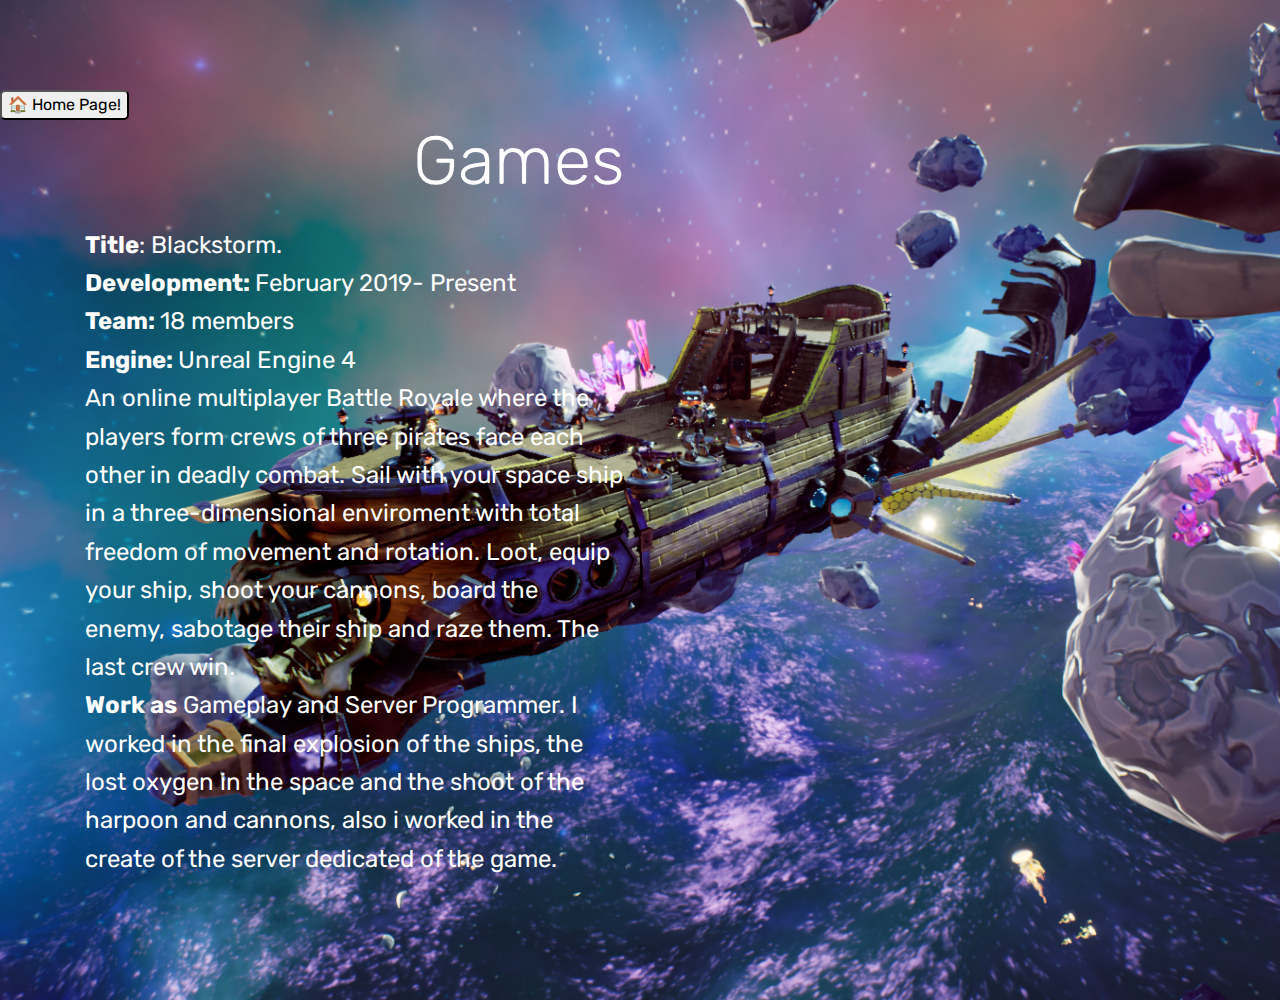
<file: games.html>
<!DOCTYPE html>
<html  >
<head>
  <!-- Site made with Mobirise Website Builder v5.2.0, https://mobirise.com -->
  <meta charset="UTF-8">
  <meta http-equiv="X-UA-Compatible" content="IE=edge">
  <meta name="generator" content="Mobirise v5.2.0, mobirise.com">
  <meta name="viewport" content="width=device-width, initial-scale=1, minimum-scale=1">
  <link rel="shortcut icon" href="assets/images/lostcriteriastudios-logonegro.png" type="image/x-icon">
  <meta name="description" content="Site Builder Description">
  
  
  <title>Games</title>
  <link rel="stylesheet" href="assets/bootstrap/css/bootstrap.min.css">
  <link rel="stylesheet" href="assets/bootstrap/css/bootstrap-grid.min.css">
  <link rel="stylesheet" href="assets/bootstrap/css/bootstrap-reboot.min.css">
  <link rel="stylesheet" href="assets/tether/tether.min.css">
  <link rel="stylesheet" href="assets/theme/css/style.css">
  <link rel="preload" as="style" href="assets/mobirise/css/mbr-additional.css"><link rel="stylesheet" href="assets/mobirise/css/mbr-additional.css" type="text/css">
  
  
  
  
</head>
<body>
  <section class="header7 cid-rOf8EEB7LN mbr-parallax-background" id="header7-6">
    <a href="index.html">
      <button class="HomeButton" >&#127968 Home Page!</button>
    </a>

    

    <div class="container">
        <div class="media-container-row">

            <div class="media-content align-right">
                <h1 class="mbr-section-title mbr-white pb-3 mbr-fonts-style display-1">Games</h1>
                <div class="mbr-section-text mbr-white pb-3">
                    <p class="mbr-text mbr-fonts-style display-5"><strong>Title</strong>:&nbsp;<a href="http://www.blackstorm-game.com/" target="_blank" class="text-white">Blackstorm.</a><br><strong>Development: </strong>February 2019- Present<br><strong>Team: </strong>18 members<br><strong>Engine: </strong>Unreal Engine 4<br>An online multiplayer Battle Royale where the players form crews of three pirates face each other in deadly combat. Sail with your space ship in a three-dimensional enviroment with total freedom of movement and rotation. Loot, equip your ship, shoot your cannons, board the enemy, sabotage their ship and raze them. The last crew win.
<br><strong>Work as</strong> Gameplay and Server Programmer. I worked in the final explosion of the ships, the lost oxygen in the space and the shoot of the harpoon and cannons, also i worked in the create of the server dedicated of the game.<br></p>
                </div>
                
            </div>

            <div class="mbr-figure" style="width: 100%;"><iframe class="mbr-embedded-video" src="https://www.youtube.com/embed/Saj_eZWtIc0?rel=0&amp;amp;showinfo=0&amp;autoplay=1&amp;loop=1&amp;playlist=Saj_eZWtIc0" width="1280" height="720" frameborder="0" allowfullscreen></iframe></div>

        </div>
    </div>
</section>

  <style>
    .HomeButton {
      border-radius: 5px;
      font-size: 16px;
    }
    .HomeButton:hover {
      background-color: #707070;
    }
  </style>
</body>
</html>
</file>
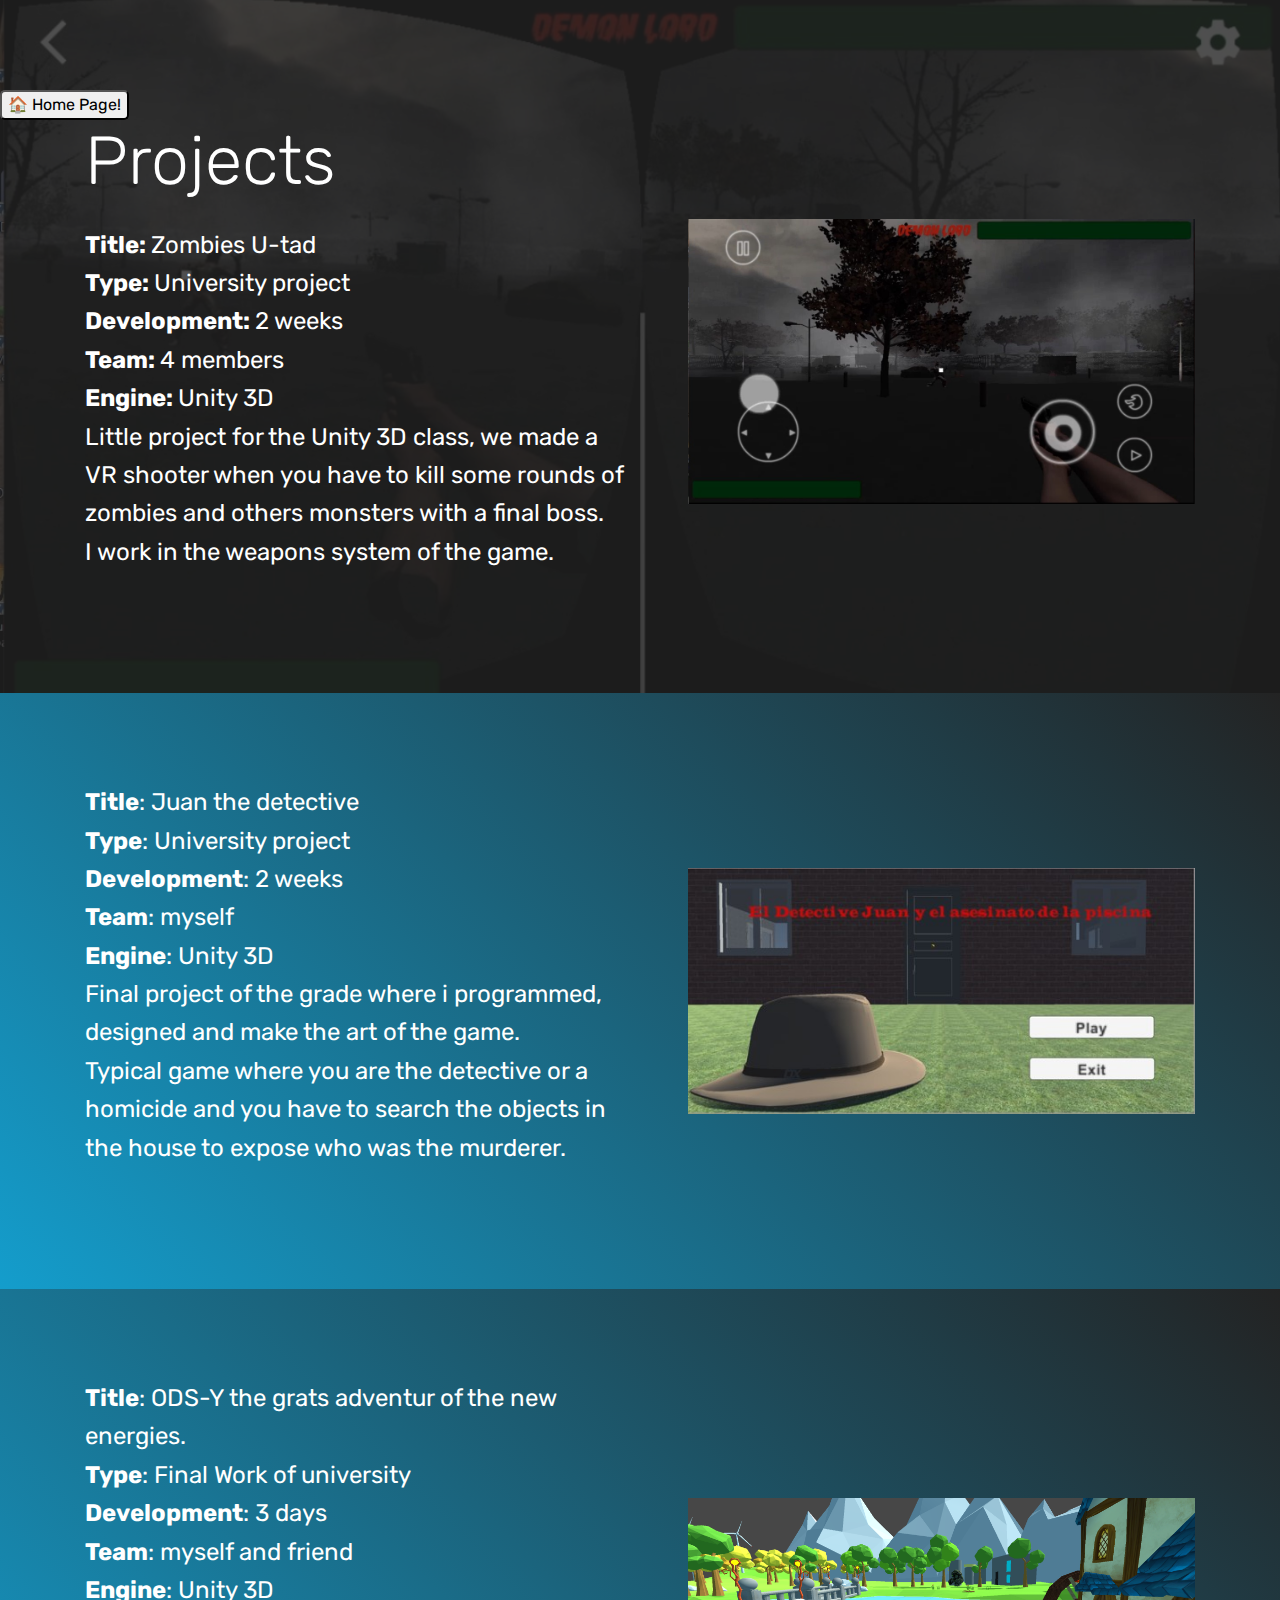
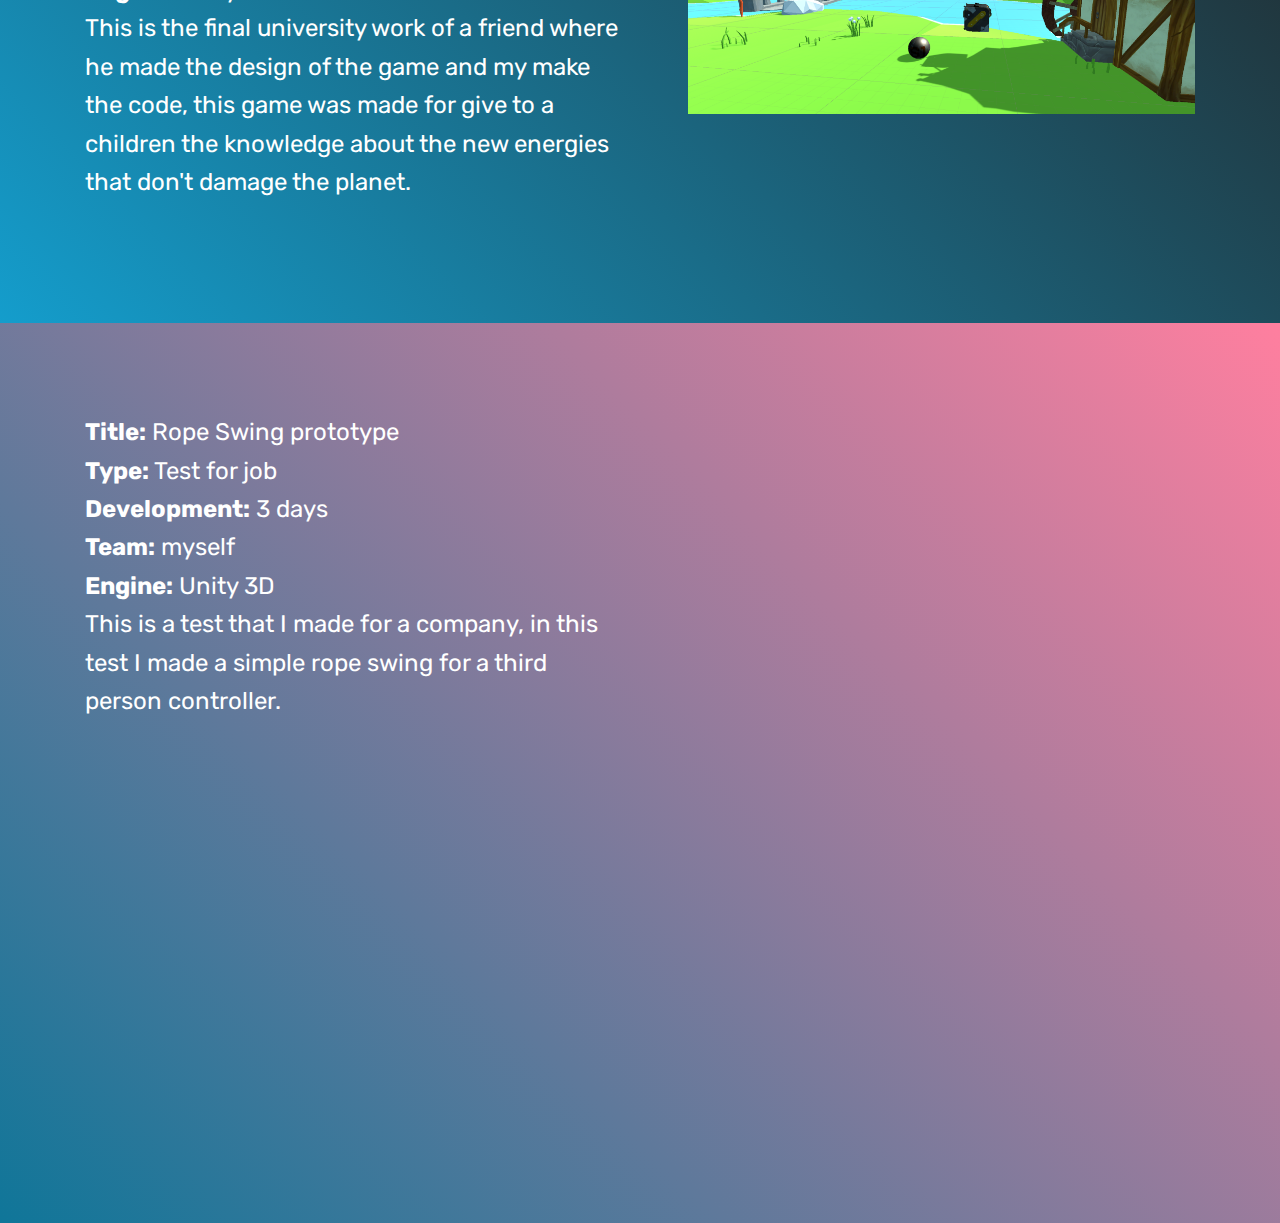
<file: page2.html>
<!DOCTYPE html>
<html  >
<head>
  <!-- Site made with Mobirise Website Builder v5.2.0, https://mobirise.com -->
  <meta charset="UTF-8">
  <meta http-equiv="X-UA-Compatible" content="IE=edge">
  <meta name="generator" content="Mobirise v5.2.0, mobirise.com">
  <meta name="viewport" content="width=device-width, initial-scale=1, minimum-scale=1">
  <link rel="shortcut icon" href="assets/images/lostcriteriastudios-logonegro.png" type="image/x-icon">
  <meta name="description" content="Website Builder Description">
  
  
  <title>Projects</title>
  <link rel="stylesheet" href="assets/bootstrap/css/bootstrap.min.css">
  <link rel="stylesheet" href="assets/bootstrap/css/bootstrap-grid.min.css">
  <link rel="stylesheet" href="assets/bootstrap/css/bootstrap-reboot.min.css">
  <link rel="stylesheet" href="assets/tether/tether.min.css">
  <link rel="stylesheet" href="assets/theme/css/style.css">
  <link rel="preload" as="style" href="assets/mobirise/css/mbr-additional.css"><link rel="stylesheet" href="assets/mobirise/css/mbr-additional.css" type="text/css">
  
  
  
  
</head>
<body>
  
  <section class="header3 cid-rOfqcRaKRZ mbr-parallax-background" id="header3-b">
    <a href="index.html">
       <button class="HomeButton" >&#127968 Home Page!</button>
    </a>
    

    <div class="mbr-overlay" style="opacity: 0.8; background-color: rgb(35, 35, 35);">
    </div>

    <div class="container">
        <div class="media-container-row">
            <div class="mbr-figure" style="width: 100%;">
                <img src="assets/images/zombies-utad.jpg" alt="Mobirise" title="">
            </div>

            <div class="media-content">
                <h1 class="mbr-section-title mbr-white pb-3 mbr-fonts-style display-1">
                    Projects</h1>
                
                <div class="mbr-section-text mbr-white pb-3 ">
                    <p class="mbr-text mbr-fonts-style display-5"><strong>Title: </strong>Zombies U-tad<br><strong>Type: </strong>University project<br><strong>Development: </strong>2 weeks<br><strong>Team: </strong>4 members<br><strong>Engine: </strong>Unity 3D<br>Little project for the Unity 3D class, we made a VR shooter when you have to kill some rounds of zombies and others monsters with a final boss.<br>I work in the weapons system of the game.</p>
                </div>
                
            </div>
        </div>
    </div>

</section>

<section class="header3 cid-rOfqgicuYx" id="header3-d">

    

    

    <div class="container">
        <div class="media-container-row">
            <div class="mbr-figure" style="width: 100%;">
                <img src="assets/images/the-detective-juan.jpg" alt="Mobirise" title="">
            </div>

            <div class="media-content">
                
                
                <div class="mbr-section-text mbr-white pb-3 ">
                    <p class="mbr-text mbr-fonts-style display-5"><strong>Title</strong>: Juan the detective<br><strong>Type</strong>: University project
<br><strong>Development</strong>: 2 weeks
<br><strong>Team</strong>: myself<br><strong>Engine</strong>: Unity 3D
<br>Final project of the grade where i programmed, designed and make the art of the game.<br>Typical game where you are the detective or a homicide and you have to search the objects in the house to expose who was the murderer.</p>
                </div>
                
            </div>
        </div>
    </div>

</section>

<section class="header3 cid-srrpPKsNeH" id="header3-k">

    

    

    <div class="container">
        <div class="media-container-row">
            <div class="mbr-figure" style="width: 100%;">
                <img src="assets/images/fondo-menu.png" alt="Mobirise">
            </div>

            <div class="media-content">
                
                
                <div class="mbr-section-text mbr-white pb-3 ">
                    <p class="mbr-text mbr-fonts-style display-5"><strong>Title</strong>: ODS-Y the grats adventur of the new energies.&nbsp;&nbsp;<br><strong>Type</strong>: Final Work of university&nbsp;<br><strong>Development</strong>: 3 days&nbsp;<br><strong>Team</strong>: myself and friend<br><strong>Engine</strong>: Unity 3D 
<br>This is the final university work of a friend where he made the design of the game and my make the code, this game was made for give to a children the knowledge about the new energies that don't damage the planet.</p>
                </div>
                
            </div>
        </div>
    </div>

</section>

<section class="header7 cid-srrp8EUuMh" id="header7-j">

    

    

    <div class="container">
        <div class="media-container-row">

            <div class="media-content align-right">
                
                <div class="mbr-section-text mbr-white pb-3">
                    <p class="mbr-text mbr-fonts-style display-5"><strong>Title:</strong> Rope Swing prototype
<br><strong>Type:</strong> Test for job 
<br><strong>Development:</strong> 3 days 
<br><strong>Team:</strong> myself 
<br><strong>Engine:</strong> Unity 3D 
<br>This is a test that I made for a company, in this test I made a simple rope swing for a third person controller.</p>
                </div>
                
            </div>

            <div class="mbr-figure" style="width: 100%;"><iframe class="mbr-embedded-video" src="https://www.youtube.com/embed/rzzoqL2FfvM?rel=0&amp;amp;showinfo=0&amp;autoplay=0&amp;loop=0" width="1280" height="720" frameborder="0" allowfullscreen></iframe></div>

        </div>
    </div>
</section>
<style>
    .HomeButton {
      border-radius: 5px;
      position: relative;
      z-index: 1;
    }
    .HomeButton:hover {
      background-color: #707070;
    }
  </style>
  
</body>
</html>
</file>
<file: assets/theme/css/style.css>
/*!
 * Mobirise v4 theme (https://mobirise.com/)
 * Copyright 2017 Mobirise
 */
section {
  background-color: #eeeeee;
}

.form-control:focus {
  box-shadow: none;
}

:focus {
  outline: none;
}

body {
  font-style: normal;
  line-height: 1.5;
}

section,
.container,
.container-fluid {
  position: relative;
  word-wrap: break-word;
}

a.mbr-iconfont:hover {
  text-decoration: none;
}

.article .lead p,
.article .lead ul,
.article .lead ol,
.article .lead pre,
.article .lead blockquote {
  margin-bottom: 0;
}

ul,
ol,
pre,
blockquote {
  margin-bottom: 2.3125rem;
}

pre {
  background: #f4f4f4;
  padding: 10px 24px;
  white-space: pre-wrap;
}

.inactive {
  -webkit-user-select: none;
  -moz-user-select: none;
  -ms-user-select: none;
  user-select: none;
  pointer-events: none;
  -webkit-user-drag: none;
  user-drag: none;
}

.mbr-section__comments .row {
  justify-content: center;
  -webkit-justify-content: center;
}

a {
  font-style: normal;
  font-weight: 400;
  cursor: pointer;
}

a, a:hover {
  text-decoration: none;
}

figure {
  margin-bottom: 0;
}

body {
  color: #232323;
}

h1,
h2,
h3,
h4,
h5,
h6,
.h1,
.h2,
.h3,
.h4,
.h5,
.h6,
.display-1,
.display-2,
.display-3,
.display-4 {
  line-height: 1;
  word-break: break-word;
  word-wrap: break-word;
}

.mbr-section-title {
  font-style: normal;
  line-height: 1.2;
}

.mbr-section-subtitle {
  line-height: 1.3;
}

.mbr-text {
  font-style: normal;
  line-height: 1.6;
}

b,
strong {
  font-weight: bold;
}

blockquote {
  padding: 10px 0 10px 20px;
  position: relative;
  border-left: 2px solid;
  border-color: #ff3366;
}

input:-webkit-autofill, input:-webkit-autofill:hover, input:-webkit-autofill:focus, input:-webkit-autofill:active {
  transition-delay: 9999s;
  transition-property: background-color, color;
}

textarea[type='hidden'] {
  display: none;
}

body {
  position: relative;
}

section {
  background-position: 50% 50%;
  background-repeat: no-repeat;
  background-size: cover;
}

section .mbr-background-video,
section .mbr-background-video-preview {
  position: absolute;
  bottom: 0;
  left: 0;
  right: 0;
  top: 0;
}

.hidden {
  visibility: hidden;
}

.mbr-z-index20 {
  z-index: 20;
}

/*! Base colors */
.mbr-white {
  color: #ffffff;
}

.mbr-black {
  color: #000000;
}

.mbr-bg-white {
  background-color: #ffffff;
}

.mbr-bg-black {
  background-color: #000000;
}

/*! Text-aligns */
.align-left {
  text-align: left;
}

.align-center {
  text-align: center;
}

.align-right {
  text-align: right;
}

@media (max-width: 767px) {
  .align-left,
  .align-center,
  .align-right,
  .mbr-section-btn,
  .mbr-section-title {
    text-align: center;
  }
}

/*! Font-weight  */
.mbr-light {
  font-weight: 300;
}

.mbr-regular {
  font-weight: 400;
}

.mbr-semibold {
  font-weight: 500;
}

.mbr-bold {
  font-weight: 700;
}

/*! Media  */
.media-size-item {
  -moz-flex: 1 1 auto;
  -o-flex: 1 1 auto;
  flex: 1 1 auto;
}

.media-content {
  flex-basis: 100%;
}

.media-container-row {
  display: flex;
  flex-direction: row;
  flex-wrap: wrap;
  justify-content: center;
  align-content: center;
  align-items: start;
}

.media-container-row .media-size-item {
  width: 400px;
}

.media-container-column {
  display: flex;
  flex-direction: column;
  flex-wrap: wrap;
  justify-content: center;
  align-content: center;
  align-items: stretch;
}

.media-container-column > * {
  width: 100%;
}

@media (min-width: 992px) {
  .media-container-row {
    flex-wrap: nowrap;
  }
}

figure {
  overflow: hidden;
}

figure[mbr-media-size] {
  transition: width 0.1s;
}

.mbr-figure img,
.mbr-figure iframe {
  display: block;
  width: 100%;
}

.card {
  background-color: transparent;
  border: none;
}

.card-box {
  width: 100%;
}

.card-img {
  text-align: center;
  flex-shrink: 0;
  -webkit-flex-shrink: 0;
}

.media {
  max-width: 100%;
  margin: 0 auto;
}

.mbr-figure {
  -ms-grid-row-align: center;
  align-self: center;
}

.media-container > div {
  max-width: 100%;
}

.mbr-figure img,
.card-img img {
  width: 100%;
}

@media (max-width: 991px) {
  .media-size-item {
    width: auto !important;
  }
  .media {
    width: auto;
  }
  .mbr-figure {
    width: 100% !important;
  }
}

/*! Buttons */
.btn {
  font-weight: 500;
  border-width: 2px;
  font-style: normal;
  letter-spacing: 1px;
  margin: .4rem .8rem;
  white-space: normal;
  transition: all .3s ease-in-out;
  display: inline-flex;
  align-items: center;
  justify-content: center;
  word-break: break-word;
  -webkit-align-items: center;
  -webkit-justify-content: center;
  display: -webkit-inline-flex;
}

.btn-sm {
  font-weight: 500;
  letter-spacing: 1px;
  transition: all .3s ease-in-out;
}

.btn-md {
  font-weight: 500;
  letter-spacing: 1px;
  margin: .4rem .8rem !important;
  transition: all .3s ease-in-out;
}

.btn-lg {
  font-weight: 500;
  letter-spacing: 1px;
  margin: .4rem .8rem !important;
  transition: all .3s ease-in-out;
}

.mbr-section-btn {
  margin-left: -0.25rem;
  margin-right: -0.25rem;
  font-size: 0;
}

nav .mbr-section-btn {
  margin-left: 0rem;
  margin-right: 0rem;
}

.btn-form {
  border-radius: 0;
}

.btn-form:hover {
  cursor: pointer;
}

/*! Btn icon margin */
.btn .mbr-iconfont,
.btn.btn-sm .mbr-iconfont {
  cursor: pointer;
  margin-right: 0.5rem;
}

.btn.btn-md .mbr-iconfont,
.btn.btn-md .mbr-iconfont {
  margin-right: 0.8rem;
}

.mbr-regular {
  font-weight: 400;
}

.mbr-semibold {
  font-weight: 500;
}

.mbr-bold {
  font-weight: 700;
}

[type='submit'] {
  -webkit-appearance: none;
}

/*! Full-screen */
.mbr-fullscreen .mbr-overlay {
  min-height: 100vh;
}

.mbr-fullscreen {
  display: flex;
  display: -moz-flex;
  display: -ms-flex;
  display: -o-flex;
  align-items: center;
  -webkit-align-items: center;
  min-height: 100vh;
  padding-top: 3rem;
  padding-bottom: 3rem;
}

/*! Map */
.map {
  height: 25rem;
  position: relative;
}

.map iframe {
  width: 100%;
  height: 100%;
}

.mbr-overlay {
  background-color: #000;
  bottom: 0;
  left: 0;
  opacity: .5;
  position: absolute;
  right: 0;
  top: 0;
  z-index: 0;
  pointer-events: none;
}

/* Form */
blockquote {
  font-style: italic;
  padding: 10px 0 10px 20px;
  font-size: 1.09rem;
  position: relative;
  border-width: 3px;
}

.form-control {
  background-color: #f5f5f5;
  box-shadow: none;
  color: #565656;
  line-height: 1.43;
  min-height: 3.5em;
  padding: 1.07em .5em;
}

.form-control, .form-control:focus {
  border: 1px solid #e8e8e8;
}

.form-active .form-control:invalid {
  border-color: red;
}

.form-control-label {
  position: relative;
  cursor: pointer;
  margin-bottom: .357em;
  padding: 0;
}

.alert {
  color: #ffffff;
  border-radius: 0;
  border: 0;
  font-size: .875rem;
  line-height: 1.5;
  margin-bottom: 1.875rem;
  padding: 1.25rem;
  position: relative;
}

.alert.alert-form::after {
  background-color: inherit;
  bottom: -7px;
  content: "";
  display: block;
  height: 14px;
  left: 50%;
  margin-left: -7px;
  position: absolute;
  transform: rotate(45deg);
  width: 14px;
  -webkit-transform: rotate(45deg);
}

.form-asterisk {
  font-family: initial;
  position: absolute;
  top: -2px;
  font-weight: normal;
}

/*! Scroll to top arrow */
#scrollToTop a i:before {
  content: '';
  position: absolute;
  height: 40%;
  top: 25%;
  background: #fff;
  width: 2px;
  left: calc(50% - 1px);
}

#scrollToTop a i:after {
  content: '';
  position: absolute;
  display: block;
  border-top: 2px solid #fff;
  border-right: 2px solid #fff;
  width: 40%;
  height: 40%;
  left: 30%;
  bottom: 30%;
  transform: rotate(135deg);
  -webkit-transform: rotate(135deg);
}

.mbr-arrow-up {
  bottom: 25px;
  right: 90px;
  position: fixed;
  text-align: right;
  z-index: 5000;
  color: #ffffff;
  font-size: 32px;
  transform: rotate(180deg);
  -webkit-transform: rotate(180deg);
}

.mbr-arrow-up a {
  background: rgba(0, 0, 0, 0.2);
  border-radius: 3px;
  color: #fff;
  display: inline-block;
  height: 60px;
  width: 60px;
  outline-style: none !important;
  position: relative;
  text-decoration: none;
  transition: all 0.3s ease-in-out;
  cursor: pointer;
  text-align: center;
}

.mbr-arrow-up a:hover {
  background-color: rgba(0, 0, 0, 0.4);
}

.mbr-arrow-up a i {
  line-height: 60px;
}

.mbr-arrow-up-icon {
  display: block;
  color: #fff;
}

.mbr-arrow-up-icon::before {
  content: '\203a';
  display: inline-block;
  font-family: serif;
  font-size: 32px;
  line-height: 1;
  font-style: normal;
  position: relative;
  top: 6px;
  left: -4px;
  -webkit-transform: rotate(-90deg);
  transform: rotate(-90deg);
}

/*! Arrow Down */
.mbr-arrow {
  position: absolute;
  bottom: 45px;
  left: 50%;
  width: 60px;
  height: 60px;
  cursor: pointer;
  background-color: rgba(80, 80, 80, 0.5);
  border-radius: 50%;
  -webkit-transform: translateX(-50%);
  transform: translateX(-50%);
}

.mbr-arrow > a {
  display: inline-block;
  text-decoration: none;
  outline-style: none;
  -webkit-animation: arrowdown 1.7s ease-in-out infinite;
  animation: arrowdown 1.7s ease-in-out infinite;
}

.mbr-arrow > a > i {
  position: absolute;
  top: -2px;
  left: 15px;
  font-size: 2rem;
}

@keyframes arrowdown {
  0% {
    transform: translateY(0px);
    -webkit-transform: translateY(0px);
  }
  50% {
    transform: translateY(-5px);
    -webkit-transform: translateY(-5px);
  }
  100% {
    transform: translateY(0px);
    -webkit-transform: translateY(0px);
  }
}

@-webkit-keyframes arrowdown {
  0% {
    transform: translateY(0px);
    -webkit-transform: translateY(0px);
  }
  50% {
    transform: translateY(-5px);
    -webkit-transform: translateY(-5px);
  }
  100% {
    transform: translateY(0px);
    -webkit-transform: translateY(0px);
  }
}

@media (max-width: 500px) {
  .mbr-arrow-up {
    left: 50%;
    right: auto;
    transform: translateX(-50%) rotate(180deg);
    -webkit-transform: translateX(-50%) rotate(180deg);
  }
}

/*Gradients animation*/
@keyframes gradient-animation {
  from {
    background-position: 0% 100%;
    -webkit-animation-timing-function: ease-in-out;
            animation-timing-function: ease-in-out;
  }
  to {
    background-position: 100% 0%;
    -webkit-animation-timing-function: ease-in-out;
            animation-timing-function: ease-in-out;
  }
}

@-webkit-keyframes gradient-animation {
  from {
    background-position: 0% 100%;
    -webkit-animation-timing-function: ease-in-out;
            animation-timing-function: ease-in-out;
  }
  to {
    background-position: 100% 0%;
    -webkit-animation-timing-function: ease-in-out;
            animation-timing-function: ease-in-out;
  }
}

.bg-gradient {
  background-size: 200% 200%;
  animation: gradient-animation 5s infinite alternate;
  -webkit-animation: gradient-animation 5s infinite alternate;
}

.menu .navbar-brand {
  display: -webkit-flex;
}

.menu .navbar-brand span {
  display: flex;
  display: -webkit-flex;
}

.menu .navbar-brand .navbar-caption-wrap {
  display: -webkit-flex;
}

.menu .navbar-brand .navbar-logo img {
  display: -webkit-flex;
}

@media (min-width: 768px) and (max-width: 1023px) {
  .menu .navbar-toggleable-sm .navbar-nav {
    display: -ms-flexbox;
  }
}

@media (max-width: 1023px) {
  .menu .navbar-collapse {
    max-height: 93.5vh;
  }
  .menu .navbar-collapse.show {
    overflow: auto;
  }
}

@media (min-width: 1024px) {
  .menu .navbar-nav.nav-dropdown {
    display: -webkit-flex;
  }
  .menu .navbar-toggleable-sm .navbar-collapse {
    display: -webkit-flex !important;
  }
  .menu .collapsed .navbar-collapse {
    max-height: 93.5vh;
  }
  .menu .collapsed .navbar-collapse.show {
    overflow: auto;
  }
}

@media (max-width: 767px) {
  .menu .navbar-collapse {
    max-height: 80vh;
  }
}

/* Others*/
.note-check a[data-value=Rubik] {
  font-style: normal;
}

.mbr-arrow a {
  color: #ffffff;
}

@media (max-width: 767px) {
  .mbr-arrow {
    display: none;
  }
}

.navbar {
  display: -webkit-flex;
  -webkit-flex-wrap: wrap;
  -webkit-align-items: center;
  -webkit-justify-content: space-between;
}

.navbar-collapse {
  -webkit-flex-basis: 100%;
  -webkit-flex-grow: 1;
  -webkit-align-items: center;
}

.nav-dropdown .link {
  padding: 0.667em 1.667em !important;
  margin: 0 !important;
}

.nav {
  display: -webkit-flex;
  -webkit-flex-wrap: wrap;
}

.row {
  display: -webkit-flex;
  -webkit-flex-wrap: wrap;
}

.justify-content-center {
  -webkit-justify-content: center;
}

.form-inline {
  display: -webkit-flex;
  -webkit-align-items: center;
}

.card-wrapper {
  -webkit-flex: 1;
}

.carousel-control {
  z-index: 10;
  display: -webkit-flex;
  -webkit-align-items: center;
  -webkit-justify-content: center;
}

.carousel-controls {
  display: -webkit-flex;
}

.media {
  display: -webkit-flex;
}

.form-group:focus {
  outline: none;
}

.jq-selectbox__select {
  padding: 1.07em 0.5em;
  position: absolute;
  top: 0;
  left: 0;
  width: 100%;
}

.jq-selectbox__dropdown {
  position: absolute;
  top: 100%;
  left: 0 !important;
  width: 100% !important;
}

.jq-selectbox__trigger-arrow {
  -webkit-transform: translateY(-50%);
          transform: translateY(-50%);
}

.jq-selectbox li {
  padding: 1.07em 0.5em;
}

input[type='range'] {
  padding-left: 0 !important;
  padding-right: 0 !important;
}

.modal-dialog,
.modal-content {
  height: 100%;
}

.modal-dialog .carousel-inner {
  height: calc(100vh - 1.75rem);
}

@media (max-width: 575px) {
  .modal-dialog .carousel-inner {
    height: calc(100vh - 1rem);
  }
}

.carousel-item {
  text-align: center;
}

.carousel-item img {
  margin: auto;
}

.navbar-toggler {
  align-self: flex-start;
  padding: 0.25rem 0.75rem;
  font-size: 1.25rem;
  line-height: 1;
  background: transparent;
  border: 1px solid transparent;
  border-radius: 0.25rem;
}

.navbar-toggler:focus,
.navbar-toggler:hover {
  text-decoration: none;
}

.navbar-toggler-icon {
  display: inline-block;
  width: 1.5em;
  height: 1.5em;
  vertical-align: middle;
  content: '';
  background: no-repeat center center;
  background-size: 100% 100%;
}

.navbar-toggler-left {
  position: absolute;
  left: 1rem;
}

.navbar-toggler-right {
  position: absolute;
  right: 1rem;
}

@media (max-width: 575px) {
  .navbar-toggleable .navbar-nav .dropdown-menu {
    position: static;
    float: none;
  }
  .navbar-toggleable > .container {
    padding-right: 0;
    padding-left: 0;
  }
}

@media (min-width: 576px) {
  .navbar-toggleable {
    flex-direction: row;
    flex-wrap: nowrap;
    align-items: center;
  }
  .navbar-toggleable .navbar-nav {
    flex-direction: row;
  }
  .navbar-toggleable .navbar-nav .nav-link {
    padding-right: 0.5rem;
    padding-left: 0.5rem;
  }
  .navbar-toggleable > .container {
    display: flex;
    flex-wrap: nowrap;
    align-items: center;
  }
  .navbar-toggleable .navbar-collapse {
    display: flex !important;
    width: 100%;
  }
  .navbar-toggleable .navbar-toggler {
    display: none;
  }
}

@media (max-width: 767px) {
  .navbar-toggleable-sm .navbar-nav .dropdown-menu {
    position: static;
    float: none;
  }
  .navbar-toggleable-sm > .container {
    padding-right: 0;
    padding-left: 0;
  }
}

@media (min-width: 768px) {
  .navbar-toggleable-sm {
    flex-direction: row;
    flex-wrap: nowrap;
    align-items: center;
  }
  .navbar-toggleable-sm .navbar-nav {
    flex-direction: row;
  }
  .navbar-toggleable-sm .navbar-nav .nav-link {
    padding-right: 0.5rem;
    padding-left: 0.5rem;
  }
  .navbar-toggleable-sm > .container {
    display: flex;
    flex-wrap: nowrap;
    align-items: center;
  }
  .navbar-toggleable-sm .navbar-collapse {
    display: none;
    width: 100%;
  }
  .navbar-toggleable-sm .navbar-toggler {
    display: none;
  }
}

@media (max-width: 1023px) {
  .navbar-toggleable-md .navbar-nav .dropdown-menu {
    position: static;
    float: none;
  }
  .navbar-toggleable-md > .container {
    padding-right: 0;
    padding-left: 0;
  }
}

@media (min-width: 1024px) {
  .navbar-toggleable-md {
    flex-direction: row;
    flex-wrap: nowrap;
    align-items: center;
  }
  .navbar-toggleable-md .navbar-nav {
    flex-direction: row;
  }
  .navbar-toggleable-md .navbar-nav .nav-link {
    padding-right: 0.5rem;
    padding-left: 0.5rem;
  }
  .navbar-toggleable-md > .container {
    display: flex;
    flex-wrap: nowrap;
    align-items: center;
  }
  .navbar-toggleable-md .navbar-collapse {
    display: flex !important;
    width: 100%;
  }
  .navbar-toggleable-md .navbar-toggler {
    display: none;
  }
}

@media (max-width: 1199px) {
  .navbar-toggleable-lg .navbar-nav .dropdown-menu {
    position: static;
    float: none;
  }
  .navbar-toggleable-lg > .container {
    padding-right: 0;
    padding-left: 0;
  }
}

@media (min-width: 1200px) {
  .navbar-toggleable-lg {
    flex-direction: row;
    flex-wrap: nowrap;
    align-items: center;
  }
  .navbar-toggleable-lg .navbar-nav {
    flex-direction: row;
  }
  .navbar-toggleable-lg .navbar-nav .nav-link {
    padding-right: 0.5rem;
    padding-left: 0.5rem;
  }
  .navbar-toggleable-lg > .container {
    display: flex;
    flex-wrap: nowrap;
    align-items: center;
  }
  .navbar-toggleable-lg .navbar-collapse {
    display: flex !important;
    width: 100%;
  }
  .navbar-toggleable-lg .navbar-toggler {
    display: none;
  }
}

.navbar-toggleable-xl {
  flex-direction: row;
  flex-wrap: nowrap;
  align-items: center;
}

.navbar-toggleable-xl .navbar-nav .dropdown-menu {
  position: static;
  float: none;
}

.navbar-toggleable-xl > .container {
  padding-right: 0;
  padding-left: 0;
}

.navbar-toggleable-xl .navbar-nav {
  flex-direction: row;
}

.navbar-toggleable-xl .navbar-nav .nav-link {
  padding-right: 0.5rem;
  padding-left: 0.5rem;
}

.navbar-toggleable-xl > .container {
  display: flex;
  flex-wrap: nowrap;
  align-items: center;
}

.navbar-toggleable-xl .navbar-collapse {
  display: flex !important;
  width: 100%;
}

.navbar-toggleable-xl .navbar-toggler {
  display: none;
}

.card-img {
  width: auto;
}

.menu .navbar.collapsed:not(.beta-menu) {
  flex-direction: column;
}

.carousel-item.active,
.carousel-item-next,
.carousel-item-prev {
  display: flex;
}

.note-air-layout .dropup .dropdown-menu,
.note-air-layout .navbar-fixed-bottom .dropdown .dropdown-menu {
  bottom: initial !important;
}

html,
body {
  height: auto;
  min-height: 100vh;
}

.dropup .dropdown-toggle::after {
  display: none;
}
.engine {
	position: absolute;
	text-indent: -2400px;
	text-align: center;
	padding: 0;
	top: 0;
	left: -2400px;
}
</file>
<file: assets/mobirise/css/mbr-additional.css>
@import url(https://fonts.googleapis.com/css?family=Rubik:300,300i,400,400i,500,500i,700,700i,900,900i&display=swap);





body {
  font-family: Rubik;
}
.display-1 {
  font-family: 'Rubik', sans-serif;
  font-size: 4.25rem;
  font-display: swap;
}
.display-1 > .mbr-iconfont {
  font-size: 6.8rem;
}
.display-2 {
  font-family: 'Rubik', sans-serif;
  font-size: 3rem;
  font-display: swap;
}
.display-2 > .mbr-iconfont {
  font-size: 4.8rem;
}
.display-4 {
  font-family: 'Rubik', sans-serif;
  font-size: 1rem;
  font-display: swap;
}
.display-4 > .mbr-iconfont {
  font-size: 1.6rem;
}
.display-5 {
  font-family: 'Rubik', sans-serif;
  font-size: 1.5rem;
  font-display: swap;
}
.display-5 > .mbr-iconfont {
  font-size: 2.4rem;
}
.display-7 {
  font-family: 'Rubik', sans-serif;
  font-size: 1rem;
  font-display: swap;
}
.display-7 > .mbr-iconfont {
  font-size: 1.6rem;
}
/* ---- Fluid typography for mobile devices ---- */
/* 1.4 - font scale ratio ( bootstrap == 1.42857 ) */
/* 100vw - current viewport width */
/* (48 - 20)  48 == 48rem == 768px, 20 == 20rem == 320px(minimal supported viewport) */
/* 0.65 - min scale variable, may vary */
@media (max-width: 768px) {
  .display-1 {
    font-size: 3.4rem;
    font-size: calc( 2.1374999999999997rem + (4.25 - 2.1374999999999997) * ((100vw - 20rem) / (48 - 20)));
    line-height: calc( 1.4 * (2.1374999999999997rem + (4.25 - 2.1374999999999997) * ((100vw - 20rem) / (48 - 20))));
  }
  .display-2 {
    font-size: 2.4rem;
    font-size: calc( 1.7rem + (3 - 1.7) * ((100vw - 20rem) / (48 - 20)));
    line-height: calc( 1.4 * (1.7rem + (3 - 1.7) * ((100vw - 20rem) / (48 - 20))));
  }
  .display-4 {
    font-size: 0.8rem;
    font-size: calc( 1rem + (1 - 1) * ((100vw - 20rem) / (48 - 20)));
    line-height: calc( 1.4 * (1rem + (1 - 1) * ((100vw - 20rem) / (48 - 20))));
  }
  .display-5 {
    font-size: 1.2rem;
    font-size: calc( 1.175rem + (1.5 - 1.175) * ((100vw - 20rem) / (48 - 20)));
    line-height: calc( 1.4 * (1.175rem + (1.5 - 1.175) * ((100vw - 20rem) / (48 - 20))));
  }
}
/* Buttons */
.btn {
  padding: 1rem 3rem;
  border-radius: 3px;
}
.btn-sm {
  padding: 0.6rem 1.5rem;
  border-radius: 3px;
}
.btn-md {
  padding: 1rem 3rem;
  border-radius: 3px;
}
.btn-lg {
  padding: 1.2rem 3.2rem;
  border-radius: 3px;
}
.bg-primary {
  background-color: #149dcc !important;
}
.bg-success {
  background-color: #f7ed4a !important;
}
.bg-info {
  background-color: #82786e !important;
}
.bg-warning {
  background-color: #879a9f !important;
}
.bg-danger {
  background-color: #b1a374 !important;
}
.btn-primary,
.btn-primary:active {
  background-color: #149dcc !important;
  border-color: #149dcc !important;
  color: #ffffff !important;
}
.btn-primary:hover,
.btn-primary:focus,
.btn-primary.focus,
.btn-primary.active {
  color: #ffffff !important;
  background-color: #0d6786 !important;
  border-color: #0d6786 !important;
}
.btn-primary.disabled,
.btn-primary:disabled {
  color: #ffffff !important;
  background-color: #0d6786 !important;
  border-color: #0d6786 !important;
}
.btn-secondary,
.btn-secondary:active {
  background-color: #ff3366 !important;
  border-color: #ff3366 !important;
  color: #ffffff !important;
}
.btn-secondary:hover,
.btn-secondary:focus,
.btn-secondary.focus,
.btn-secondary.active {
  color: #ffffff !important;
  background-color: #e50039 !important;
  border-color: #e50039 !important;
}
.btn-secondary.disabled,
.btn-secondary:disabled {
  color: #ffffff !important;
  background-color: #e50039 !important;
  border-color: #e50039 !important;
}
.btn-info,
.btn-info:active {
  background-color: #82786e !important;
  border-color: #82786e !important;
  color: #ffffff !important;
}
.btn-info:hover,
.btn-info:focus,
.btn-info.focus,
.btn-info.active {
  color: #ffffff !important;
  background-color: #59524b !important;
  border-color: #59524b !important;
}
.btn-info.disabled,
.btn-info:disabled {
  color: #ffffff !important;
  background-color: #59524b !important;
  border-color: #59524b !important;
}
.btn-success,
.btn-success:active {
  background-color: #f7ed4a !important;
  border-color: #f7ed4a !important;
  color: #3f3c03 !important;
}
.btn-success:hover,
.btn-success:focus,
.btn-success.focus,
.btn-success.active {
  color: #3f3c03 !important;
  background-color: #eadd0a !important;
  border-color: #eadd0a !important;
}
.btn-success.disabled,
.btn-success:disabled {
  color: #3f3c03 !important;
  background-color: #eadd0a !important;
  border-color: #eadd0a !important;
}
.btn-warning,
.btn-warning:active {
  background-color: #879a9f !important;
  border-color: #879a9f !important;
  color: #ffffff !important;
}
.btn-warning:hover,
.btn-warning:focus,
.btn-warning.focus,
.btn-warning.active {
  color: #ffffff !important;
  background-color: #617479 !important;
  border-color: #617479 !important;
}
.btn-warning.disabled,
.btn-warning:disabled {
  color: #ffffff !important;
  background-color: #617479 !important;
  border-color: #617479 !important;
}
.btn-danger,
.btn-danger:active {
  background-color: #b1a374 !important;
  border-color: #b1a374 !important;
  color: #ffffff !important;
}
.btn-danger:hover,
.btn-danger:focus,
.btn-danger.focus,
.btn-danger.active {
  color: #ffffff !important;
  background-color: #8b7d4e !important;
  border-color: #8b7d4e !important;
}
.btn-danger.disabled,
.btn-danger:disabled {
  color: #ffffff !important;
  background-color: #8b7d4e !important;
  border-color: #8b7d4e !important;
}
.btn-white {
  color: #333333 !important;
}
.btn-white,
.btn-white:active {
  background-color: #ffffff !important;
  border-color: #ffffff !important;
  color: #808080 !important;
}
.btn-white:hover,
.btn-white:focus,
.btn-white.focus,
.btn-white.active {
  color: #808080 !important;
  background-color: #d9d9d9 !important;
  border-color: #d9d9d9 !important;
}
.btn-white.disabled,
.btn-white:disabled {
  color: #808080 !important;
  background-color: #d9d9d9 !important;
  border-color: #d9d9d9 !important;
}
.btn-black,
.btn-black:active {
  background-color: #333333 !important;
  border-color: #333333 !important;
  color: #ffffff !important;
}
.btn-black:hover,
.btn-black:focus,
.btn-black.focus,
.btn-black.active {
  color: #ffffff !important;
  background-color: #0d0d0d !important;
  border-color: #0d0d0d !important;
}
.btn-black.disabled,
.btn-black:disabled {
  color: #ffffff !important;
  background-color: #0d0d0d !important;
  border-color: #0d0d0d !important;
}
.btn-primary-outline,
.btn-primary-outline:active {
  background: none;
  border-color: #0b566f;
  color: #0b566f;
}
.btn-primary-outline:hover,
.btn-primary-outline:focus,
.btn-primary-outline.focus,
.btn-primary-outline.active {
  color: #ffffff;
  background-color: #149dcc;
  border-color: #149dcc;
}
.btn-primary-outline.disabled,
.btn-primary-outline:disabled {
  color: #ffffff !important;
  background-color: #149dcc !important;
  border-color: #149dcc !important;
}
.btn-secondary-outline,
.btn-secondary-outline:active {
  background: none;
  border-color: #cc0033;
  color: #cc0033;
}
.btn-secondary-outline:hover,
.btn-secondary-outline:focus,
.btn-secondary-outline.focus,
.btn-secondary-outline.active {
  color: #ffffff;
  background-color: #ff3366;
  border-color: #ff3366;
}
.btn-secondary-outline.disabled,
.btn-secondary-outline:disabled {
  color: #ffffff !important;
  background-color: #ff3366 !important;
  border-color: #ff3366 !important;
}
.btn-info-outline,
.btn-info-outline:active {
  background: none;
  border-color: #4b453f;
  color: #4b453f;
}
.btn-info-outline:hover,
.btn-info-outline:focus,
.btn-info-outline.focus,
.btn-info-outline.active {
  color: #ffffff;
  background-color: #82786e;
  border-color: #82786e;
}
.btn-info-outline.disabled,
.btn-info-outline:disabled {
  color: #ffffff !important;
  background-color: #82786e !important;
  border-color: #82786e !important;
}
.btn-success-outline,
.btn-success-outline:active {
  background: none;
  border-color: #d2c609;
  color: #d2c609;
}
.btn-success-outline:hover,
.btn-success-outline:focus,
.btn-success-outline.focus,
.btn-success-outline.active {
  color: #3f3c03;
  background-color: #f7ed4a;
  border-color: #f7ed4a;
}
.btn-success-outline.disabled,
.btn-success-outline:disabled {
  color: #3f3c03 !important;
  background-color: #f7ed4a !important;
  border-color: #f7ed4a !important;
}
.btn-warning-outline,
.btn-warning-outline:active {
  background: none;
  border-color: #55666b;
  color: #55666b;
}
.btn-warning-outline:hover,
.btn-warning-outline:focus,
.btn-warning-outline.focus,
.btn-warning-outline.active {
  color: #ffffff;
  background-color: #879a9f;
  border-color: #879a9f;
}
.btn-warning-outline.disabled,
.btn-warning-outline:disabled {
  color: #ffffff !important;
  background-color: #879a9f !important;
  border-color: #879a9f !important;
}
.btn-danger-outline,
.btn-danger-outline:active {
  background: none;
  border-color: #7a6e45;
  color: #7a6e45;
}
.btn-danger-outline:hover,
.btn-danger-outline:focus,
.btn-danger-outline.focus,
.btn-danger-outline.active {
  color: #ffffff;
  background-color: #b1a374;
  border-color: #b1a374;
}
.btn-danger-outline.disabled,
.btn-danger-outline:disabled {
  color: #ffffff !important;
  background-color: #b1a374 !important;
  border-color: #b1a374 !important;
}
.btn-black-outline,
.btn-black-outline:active {
  background: none;
  border-color: #000000;
  color: #000000;
}
.btn-black-outline:hover,
.btn-black-outline:focus,
.btn-black-outline.focus,
.btn-black-outline.active {
  color: #ffffff;
  background-color: #333333;
  border-color: #333333;
}
.btn-black-outline.disabled,
.btn-black-outline:disabled {
  color: #ffffff !important;
  background-color: #333333 !important;
  border-color: #333333 !important;
}
.btn-white-outline,
.btn-white-outline:active,
.btn-white-outline.active {
  background: none;
  border-color: #ffffff;
  color: #ffffff;
}
.btn-white-outline:hover,
.btn-white-outline:focus,
.btn-white-outline.focus {
  color: #333333;
  background-color: #ffffff;
  border-color: #ffffff;
}
.text-primary {
  color: #149dcc !important;
}
.text-secondary {
  color: #ff3366 !important;
}
.text-success {
  color: #f7ed4a !important;
}
.text-info {
  color: #82786e !important;
}
.text-warning {
  color: #879a9f !important;
}
.text-danger {
  color: #b1a374 !important;
}
.text-white {
  color: #ffffff !important;
}
.text-black {
  color: #000000 !important;
}
a.text-primary:hover,
a.text-primary:focus {
  color: #0b566f !important;
}
a.text-secondary:hover,
a.text-secondary:focus {
  color: #cc0033 !important;
}
a.text-success:hover,
a.text-success:focus {
  color: #d2c609 !important;
}
a.text-info:hover,
a.text-info:focus {
  color: #4b453f !important;
}
a.text-warning:hover,
a.text-warning:focus {
  color: #55666b !important;
}
a.text-danger:hover,
a.text-danger:focus {
  color: #7a6e45 !important;
}
a.text-white:hover,
a.text-white:focus {
  color: #b3b3b3 !important;
}
a.text-black:hover,
a.text-black:focus {
  color: #4d4d4d !important;
}
.alert-success {
  background-color: #70c770;
}
.alert-info {
  background-color: #82786e;
}
.alert-warning {
  background-color: #879a9f;
}
.alert-danger {
  background-color: #b1a374;
}
.mbr-section-btn a.btn:not(.btn-form) {
  border-radius: 100px;
}
.mbr-section-btn a.btn:not(.btn-form):hover,
.mbr-section-btn a.btn:not(.btn-form):focus {
  box-shadow: none !important;
}
.mbr-section-btn a.btn:not(.btn-form):hover,
.mbr-section-btn a.btn:not(.btn-form):focus {
  box-shadow: 0 10px 40px 0 rgba(0, 0, 0, 0.2) !important;
  -webkit-box-shadow: 0 10px 40px 0 rgba(0, 0, 0, 0.2) !important;
}
.mbr-gallery-filter li a {
  border-radius: 100px !important;
}
.mbr-gallery-filter li.active .btn {
  background-color: #149dcc;
  border-color: #149dcc;
  color: #ffffff;
}
.mbr-gallery-filter li.active .btn:focus {
  box-shadow: none;
}
.nav-tabs .nav-link {
  border-radius: 100px !important;
}
a,
a:hover {
  color: #149dcc;
}
.mbr-plan-header.bg-primary .mbr-plan-subtitle,
.mbr-plan-header.bg-primary .mbr-plan-price-desc {
  color: #b4e6f8;
}
.mbr-plan-header.bg-success .mbr-plan-subtitle,
.mbr-plan-header.bg-success .mbr-plan-price-desc {
  color: #ffffff;
}
.mbr-plan-header.bg-info .mbr-plan-subtitle,
.mbr-plan-header.bg-info .mbr-plan-price-desc {
  color: #beb8b2;
}
.mbr-plan-header.bg-warning .mbr-plan-subtitle,
.mbr-plan-header.bg-warning .mbr-plan-price-desc {
  color: #ced6d8;
}
.mbr-plan-header.bg-danger .mbr-plan-subtitle,
.mbr-plan-header.bg-danger .mbr-plan-price-desc {
  color: #dfd9c6;
}
/* Scroll to top button*/
.scrollToTop_wraper {
  display: none;
}
.form-control {
  font-family: 'Rubik', sans-serif;
  font-size: 1rem;
  font-display: swap;
}
.form-control > .mbr-iconfont {
  font-size: 1.6rem;
}
blockquote {
  border-color: #149dcc;
}
/* Forms */
.mbr-form .btn {
  margin: .4rem 0;
}
.mbr-form .input-group-btn a.btn {
  border-radius: 100px !important;
}
.mbr-form .input-group-btn a.btn:hover {
  box-shadow: 0 10px 40px 0 rgba(0, 0, 0, 0.2);
}
.mbr-form .input-group-btn button[type="submit"] {
  border-radius: 100px !important;
  padding: 1rem 3rem;
}
.mbr-form .input-group-btn button[type="submit"]:hover {
  box-shadow: 0 10px 40px 0 rgba(0, 0, 0, 0.2);
}
@media (max-width: 767px) {
  .btn {
    font-size: .75rem !important;
  }
  .btn .mbr-iconfont {
    font-size: 1rem !important;
  }
}
/* Footer */
.mbr-footer-content li::before,
.mbr-footer .mbr-contacts li::before {
  background: #149dcc;
}
.mbr-footer-content li a:hover,
.mbr-footer .mbr-contacts li a:hover {
  color: #149dcc;
}
.footer3 input[type="email"],
.footer4 input[type="email"] {
  border-radius: 100px !important;
}
.footer3 .input-group-btn a.btn,
.footer4 .input-group-btn a.btn {
  border-radius: 100px !important;
}
.footer3 .input-group-btn button[type="submit"],
.footer4 .input-group-btn button[type="submit"] {
  border-radius: 100px !important;
}
/* Headers*/
.header13 .form-inline input[type="email"],
.header14 .form-inline input[type="email"] {
  border-radius: 100px;
}
.header13 .form-inline input[type="text"],
.header14 .form-inline input[type="text"] {
  border-radius: 100px;
}
.header13 .form-inline input[type="tel"],
.header14 .form-inline input[type="tel"] {
  border-radius: 100px;
}
.header13 .form-inline a.btn,
.header14 .form-inline a.btn {
  border-radius: 100px;
}
.header13 .form-inline button,
.header14 .form-inline button {
  border-radius: 100px !important;
}
@media screen and (-ms-high-contrast: active), (-ms-high-contrast: none) {
  .card-wrapper {
    flex: auto !important;
  }
}
.jq-selectbox li:hover,
.jq-selectbox li.selected {
  background-color: #149dcc;
  color: #ffffff;
}
.jq-selectbox .jq-selectbox__trigger-arrow,
.jq-number__spin.minus:after,
.jq-number__spin.plus:after {
  transition: 0.4s;
  border-top-color: currentColor;
  border-bottom-color: currentColor;
}
.jq-selectbox:hover .jq-selectbox__trigger-arrow,
.jq-number__spin.minus:hover:after,
.jq-number__spin.plus:hover:after {
  border-top-color: #149dcc;
  border-bottom-color: #149dcc;
}
.xdsoft_datetimepicker .xdsoft_calendar td.xdsoft_default,
.xdsoft_datetimepicker .xdsoft_calendar td.xdsoft_current,
.xdsoft_datetimepicker .xdsoft_timepicker .xdsoft_time_box > div > div.xdsoft_current {
  color: #ffffff !important;
  background-color: #149dcc !important;
  box-shadow: none !important;
}
.xdsoft_datetimepicker .xdsoft_calendar td:hover,
.xdsoft_datetimepicker .xdsoft_timepicker .xdsoft_time_box > div > div:hover {
  color: #ffffff !important;
  background: #ff3366 !important;
  box-shadow: none !important;
}
.lazy-bg {
  background-image: none !important;
}
.lazy-placeholder:not(section),
.lazy-none {
  display: block;
  position: relative;
  padding-bottom: 56.25%;
}
iframe.lazy-placeholder,
.lazy-placeholder:after {
  content: '';
  position: absolute;
  width: 100px;
  height: 100px;
  background: transparent no-repeat center;
  background-size: contain;
  top: 50%;
  left: 50%;
  transform: translateX(-50%) translateY(-50%);
  background-image: url("data:image/svg+xml;charset=UTF-8,%3csvg width='32' height='32' viewBox='0 0 64 64' xmlns='http://www.w3.org/2000/svg' stroke='%23149dcc' %3e%3cg fill='none' fill-rule='evenodd'%3e%3cg transform='translate(16 16)' stroke-width='2'%3e%3ccircle stroke-opacity='.5' cx='16' cy='16' r='16'/%3e%3cpath d='M32 16c0-9.94-8.06-16-16-16'%3e%3canimateTransform attributeName='transform' type='rotate' from='0 16 16' to='360 16 16' dur='1s' repeatCount='indefinite'/%3e%3c/path%3e%3c/g%3e%3c/g%3e%3c/svg%3e");
}
section.lazy-placeholder:after {
  opacity: 0.3;
}
.cid-rOf4CfLoRY {
  background-image: url("../../../assets/images/blackstorm-imagen-escenario.png");
}
.cid-rOf8EEB7LN {
  padding-top: 90px;
  padding-bottom: 90px;
  background-image: url("../../../assets/images/blackstorm-imagen-barcodetalle1.png");
}
@media (min-width: 992px) {
  .cid-rOf8EEB7LN .mbr-figure {
    padding-left: 4rem;
  }
}
@media (max-width: 991px) {
  .cid-rOf8EEB7LN .mbr-figure {
    padding-top: 3rem;
  }
}
.cid-rOf8EEB7LN .mbr-section-title {
  color: #ffffff;
}
.cid-rOf8EEB7LN .mbr-text,
.cid-rOf8EEB7LN .mbr-section-btn {
  text-align: left;
}
.cid-rOfqcRaKRZ {
  padding-top: 90px;
  padding-bottom: 90px;
  background-image: url("../../../assets/images/zombies-utad-iphone.jpg");
}
.cid-rOfqcRaKRZ .media-container-row {
  flex-direction: row-reverse;
  -webkit-flex-direction: row-reverse;
}
@media (min-width: 992px) {
  .cid-rOfqcRaKRZ .mbr-figure {
    padding-right: 4rem;
    padding-right: 0;
    padding-left: 4rem;
  }
}
@media (max-width: 991px) {
  .cid-rOfqcRaKRZ .mbr-figure {
    padding-bottom: 3rem;
  }
}
@media (max-width: 767px) {
  .cid-rOfqcRaKRZ .mbr-text {
    text-align: center;
  }
}
.cid-rOfqgicuYx {
  padding-top: 90px;
  padding-bottom: 90px;
  background-color: #149dcc;
  background: linear-gradient(45deg, #149dcc, #232323);
}
.cid-rOfqgicuYx .media-container-row {
  flex-direction: row-reverse;
  -webkit-flex-direction: row-reverse;
}
@media (min-width: 992px) {
  .cid-rOfqgicuYx .mbr-figure {
    padding-right: 4rem;
    padding-right: 0;
    padding-left: 4rem;
  }
}
@media (max-width: 991px) {
  .cid-rOfqgicuYx .mbr-figure {
    padding-bottom: 3rem;
  }
}
@media (max-width: 767px) {
  .cid-rOfqgicuYx .mbr-text {
    text-align: center;
  }
}
.cid-srrpPKsNeH {
  padding-top: 90px;
  padding-bottom: 90px;
  background-color: #149dcc;
  background: linear-gradient(45deg, #149dcc, #232323);
}
.cid-srrpPKsNeH .media-container-row {
  flex-direction: row-reverse;
  -webkit-flex-direction: row-reverse;
}
@media (min-width: 992px) {
  .cid-srrpPKsNeH .mbr-figure {
    padding-right: 4rem;
    padding-right: 0;
    padding-left: 4rem;
  }
}
@media (max-width: 991px) {
  .cid-srrpPKsNeH .mbr-figure {
    padding-bottom: 3rem;
  }
}
@media (max-width: 767px) {
  .cid-srrpPKsNeH .mbr-text {
    text-align: center;
  }
}
.cid-srrp8EUuMh {
  padding-top: 90px;
  padding-bottom: 90px;
  background: linear-gradient(45deg, #0f7699, #ff7f9f);
}
@media (min-width: 992px) {
  .cid-srrp8EUuMh .mbr-figure {
    padding-left: 4rem;
  }
}
@media (max-width: 991px) {
  .cid-srrp8EUuMh .mbr-figure {
    padding-top: 3rem;
  }
}
.cid-srrp8EUuMh .mbr-text,
.cid-srrp8EUuMh .mbr-section-btn {
  text-align: left;
}
.cid-rOfvDLgKbC {
  padding-top: 90px;
  padding-bottom: 90px;
  background: linear-gradient(0deg, #232323, #767676);
}
.cid-rOfvDLgKbC .mbr-iconfont-social {
  font-size: 32px;
  color: #ffffff;
}
.cid-rOfvDLgKbC .social-list a:focus {
  text-decoration: none;
}
.cid-rOfvDLgKbC H2 {
  color: #ffffff;
}
</file>
